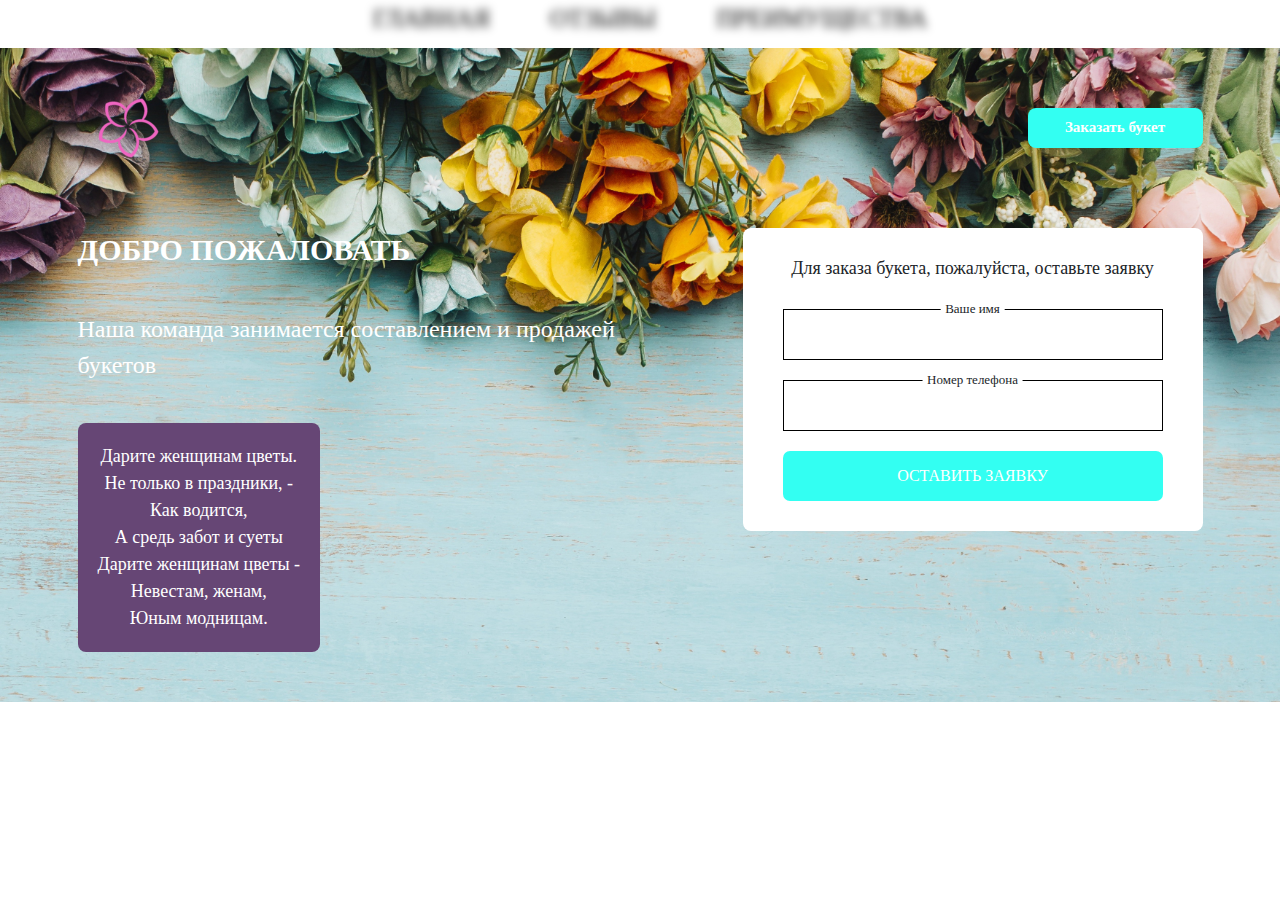
<file: index.html>
<!DOCTYPE html>
<html lang="ru">
  <head>
    <meta charset="utf-8">
    <meta name="viewport" content="width=device-width, initial-scale=1, shrink-to-fit=no">

    <title>Цветочный магазин</title>

    <!-- Bs -->
    <link rel="stylesheet" href="https://stackpath.bootstrapcdn.com/bootstrap/4.5.2/css/bootstrap.min.css" integrity="sha384-JcKb8q3iqJ61gNV9KGb8thSsNjpSL0n8PARn9HuZOnIxN0hoP+VmmDGMN5t9UJ0Z" crossorigin="anonymous">
    <link rel="stylesheet" href="css/bootstrap.css">
    <link rel="stylesheet" href="css/style.css">
</head>
<body>
<!-- нав -->
<ul>
  <li><a href="index.html">Главная</a></li>
  <li><a href="otziv.html">Отзывы</a></li>
  <li><a href="features.html">Преимущества</a></li>
</ul>

<main class="main">
  <div class="container">
    <div class="header">
      <div class="row align-items-center">
      <div class="col-xl-1 col-lg-2 col-md-2 col-xs-12">
      <div class="logo">
      <img src="img/logo2.png" alt="logo">
      </div>
      </div>
      <div class="col-xl-2 offset-xl-9 col-lg-3 offset-lg-7 col-md-3 offset-md-3 offset-xs-4 col-xs-4 offset-xs-4">
      <button class="phone-link popap-btn">Заказать букет</button>
      </div>
    </div>
  </div>

  <div class="main-content">
     <div class="row">
      <div class="col-xl-6 col-lg-6 col-md-12">
        <div class="main-title">
          <h1>Добро пожаловать</h1>
          <p class="main-subtitle">Наша команда занимается составлением и продажей букетов</p>
          <span>
               Дарите женщинам цветы.<br>
               Не только в праздники, -<br>
               Как водится,<br>
               А средь забот и суеты<br>
               Дарите женщинам цветы -<br>
               Невестам, женам,<br>
               Юным модницам.
            </span>
          </div>
        </div> 
        <div class="col-xl-5 offset-xl-1 col-lg-5 offset-lg-1  offset-md-2 col-md-8 offset-md-2 ">
          <div class="main-form">
            <h2 class="main-form-header">Для заказа букета, пожалуйста, оставьте заявку</h2>
            <form action="#">
              <label for="#">Ваше имя</label>
              <input class="main-form-input" type="text" name="" id="">
              <label for="#">Номер телефона</label>
              <input class="main-form-input" type="text" name="" id="">
              <button class="main-form-btn button" type="submit" data-toggle="modal" data-target="#jopa">Оставить заявку</button>
            </form>
          </div>
        </div>
      </div>
    </div>
  </div>
</main>

<div class="popap">
  <div class="popap-dialog">
    <div class="popap-content">
      <button class="popap-close">&times;</button> 
        <h4 class="popap-header">Форма для заявки</h4>
        <p>Мы вам перезвоним через 15 минут</p>
        <div class="main-form popap-form">
          <form action="#">
             <label for="#">Ваше имя</label>
              <input class="main-form-input" type="text" name="" id="">
              <label for="#">Номер</label>
              <textarea class="main-form-input" rows="7"></textarea>
              <button class="main-form-btn button" type="submit" data-toggle="modal"
              data-target="#nejopa">заказать</button>
          </form>
        </div>  
    </div>
  </div>
</div>

<div class="modal fade" id="jopa">
  <div class="modal-dialog modal-sm">
    <div class="modal-content">
      <div class="modal-header">
        <button type="button" class="close" data-dismiss="modal" aria-label="Close"><span aria-hidden="true">&times;</span></button>
        <h4 class="modal-title">Типо модальное окно</h4>
      </div>
      <div class="modal-body">
        <p>Типо я старался&hellip;</p>
      </div>
      <div class="modal-footer">
        <button type="button" class="btn btn-default" data-dismiss="modal">Close</button>
      </div>
    </div><!-- /.modal-content -->
  </div><!-- /.modal-dialog -->
</div><!-- /.modal -->

<div class="modal fade" id="nejopa">
  <div class="modal-dialog modal-sm">
    <div class="modal-content">
      <div class="modal-header">
        <button type="button" class="close" data-dismiss="modal" aria-label="Close"><span aria-hidden="true">&times;</span></button>
        <h4 class="modal-title">Успех</h4>
      </div>
      <div class="modal-body">
        <p>Мы скоро вам перезвоним&hellip;</p>
      </div>
      <div class="modal-footer">
        <button type="button" class="btn btn-default" data-dismiss="modal">ага</button>
      </div>
    </div><!-- /.modal-content -->
  </div><!-- /.modal-dialog -->
</div><!-- /.modal -->

<!-- jq -->
<script src="https://code.jquery.com/jquery-3.5.1.min.js"
  integrity="sha256-9/aliU8dGd2tb6OSsuzixeV4y/faTqgFtohetphbbj0="
  crossorigin="anonymous">
</script>
<!-- js  файлы -->
<script src="https://stackpath.bootstrapcdn.com/bootstrap/4.5.2/js/bootstrap.min.js" integrity="sha384-B4gt1jrGC7Jh4AgTPSdUtOBvfO8shuf57BaghqFfPlYxofvL8/KUEfYiJOMMV+rV" crossorigin="anonymous">
</script>
<!-- govno -->
<script>
  $(document).ready(function(){
  $('.popap-btn').click(function(event) {
    event.preventDefault();
  $('.popap').fadeIn('fast', function() {
        });
    });
  $('.popap-close').click(function(event) {
   event.preventDefault();

  $('.popap').fadeOut('fast', function() { 
        });
    });
  



  $('.features-slider').slick({
 infinite: true,
  slidesToShow: 3,
  slidesToScroll: 1,
  responsive: [
      {
        breakpoint: 1100,
        settings: {
          slidesToShow: 2,
          prevArrow: ' <button class="prev arrow"> </button> ',
          nextArrow: ' <button class="next arrow"> </button> ',
          slidesToScroll: 1
        }
      },
      {
        breakpoint: 767,
        settings: {
          slidesToShow: 1,
          slidesToScroll: 1,
          prevArrow: ' <button class="prev arrow"> </button> ',
          nextArrow: ' <button class="next arrow"> </button> '
        }
      }
    ]
  });
});
</script>

</body>

</html>
</file>
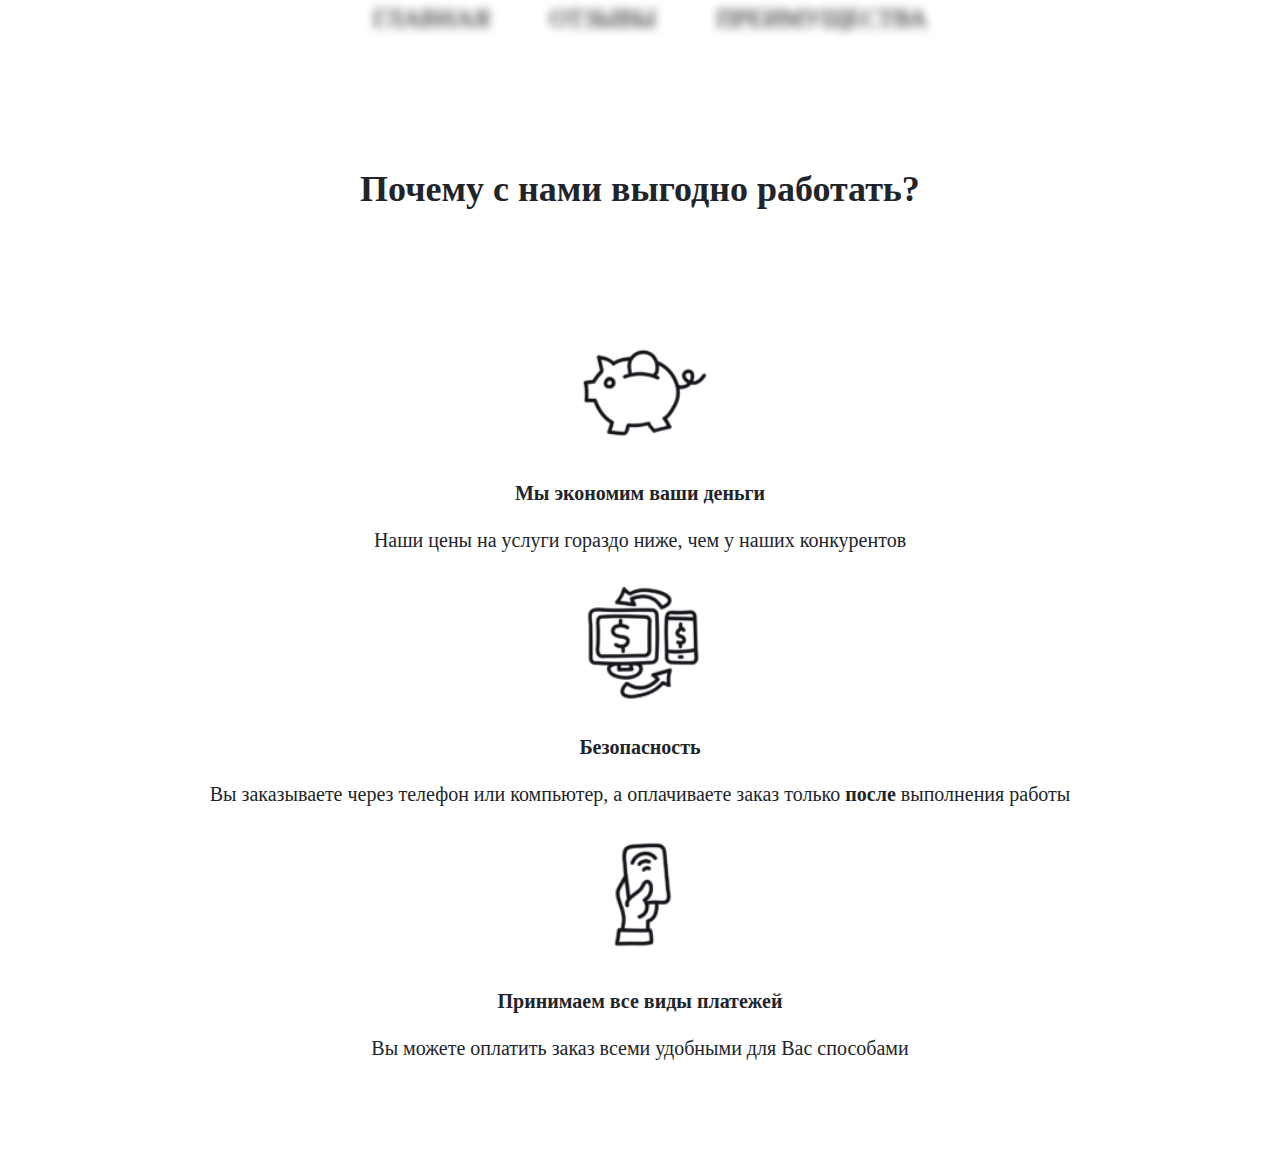
<file: features.html>
<!DOCTYPE html>
<html lang="en">
<head>
	<meta charset="UTF-8">
	<meta name="viewport" content="width=device-width, initial-scale=1.0">
	
  <title>Преимущества</title>
  
  <link rel="stylesheet" href="https://stackpath.bootstrapcdn.com/bootstrap/4.5.2/css/bootstrap.min.css" integrity="sha384-JcKb8q3iqJ61gNV9KGb8thSsNjpSL0n8PARn9HuZOnIxN0hoP+VmmDGMN5t9UJ0Z" crossorigin="anonymous">
  <link rel="stylesheet" href="css/bootstrap.css">
  <link rel="stylesheet" href="css/style.css">
</head>
<body>

<ul>
  <li><a href="index.html">Главная</a></li>
  <li><a href="otziv.html">Отзывы</a></li>
  <li><a href="features.html">Преимущества</a></li>
</ul>

<section class="features">
  <div class="container">
    <h2 class="section-header">
      Почему с нами выгодно работать?
    </h2>
  <div class="features-slider">
    <div class="features-block">
      <div class="features-img">
        <picture>
          <source srcset="img/Features/деньги.png" type="image/">
          <img src="img/Features/деньги.png" alt="Платите по факту">
          </picture>
          <h3>Мы экономим ваши деньги</h3>
          <p>Наши цены на услуги гораздо ниже, чем у наших конкурентов</p>
      </div>
    </div>

  <div class="features-block">
    <div class="features-img">
      <picture>
        <source type="image/">
        <img src="img/Features/Безопасность.png" alt="Точно в срок">
      </picture>
      <h3>Безопасность</h3>
      <p>Вы заказываете через телефон или компьютер, а оплачиваете заказ только <strong>после</strong> выполнения работы</p>
    </div>
  </div>

  <div class="features-block">
    <div class="features-img">
      <picture>
      <source type="image/">
      <img src="img/Features/оплата.png" alt="Заключаем договор">
      </picture>
        <h3>Принимаем все виды платежей</h3>
        <p>Вы можете оплатить заказ всеми удобными для Вас способами</p>
    </div>
  </div>
  </div>
  </div>
</section>

</body>
</html>
</file>
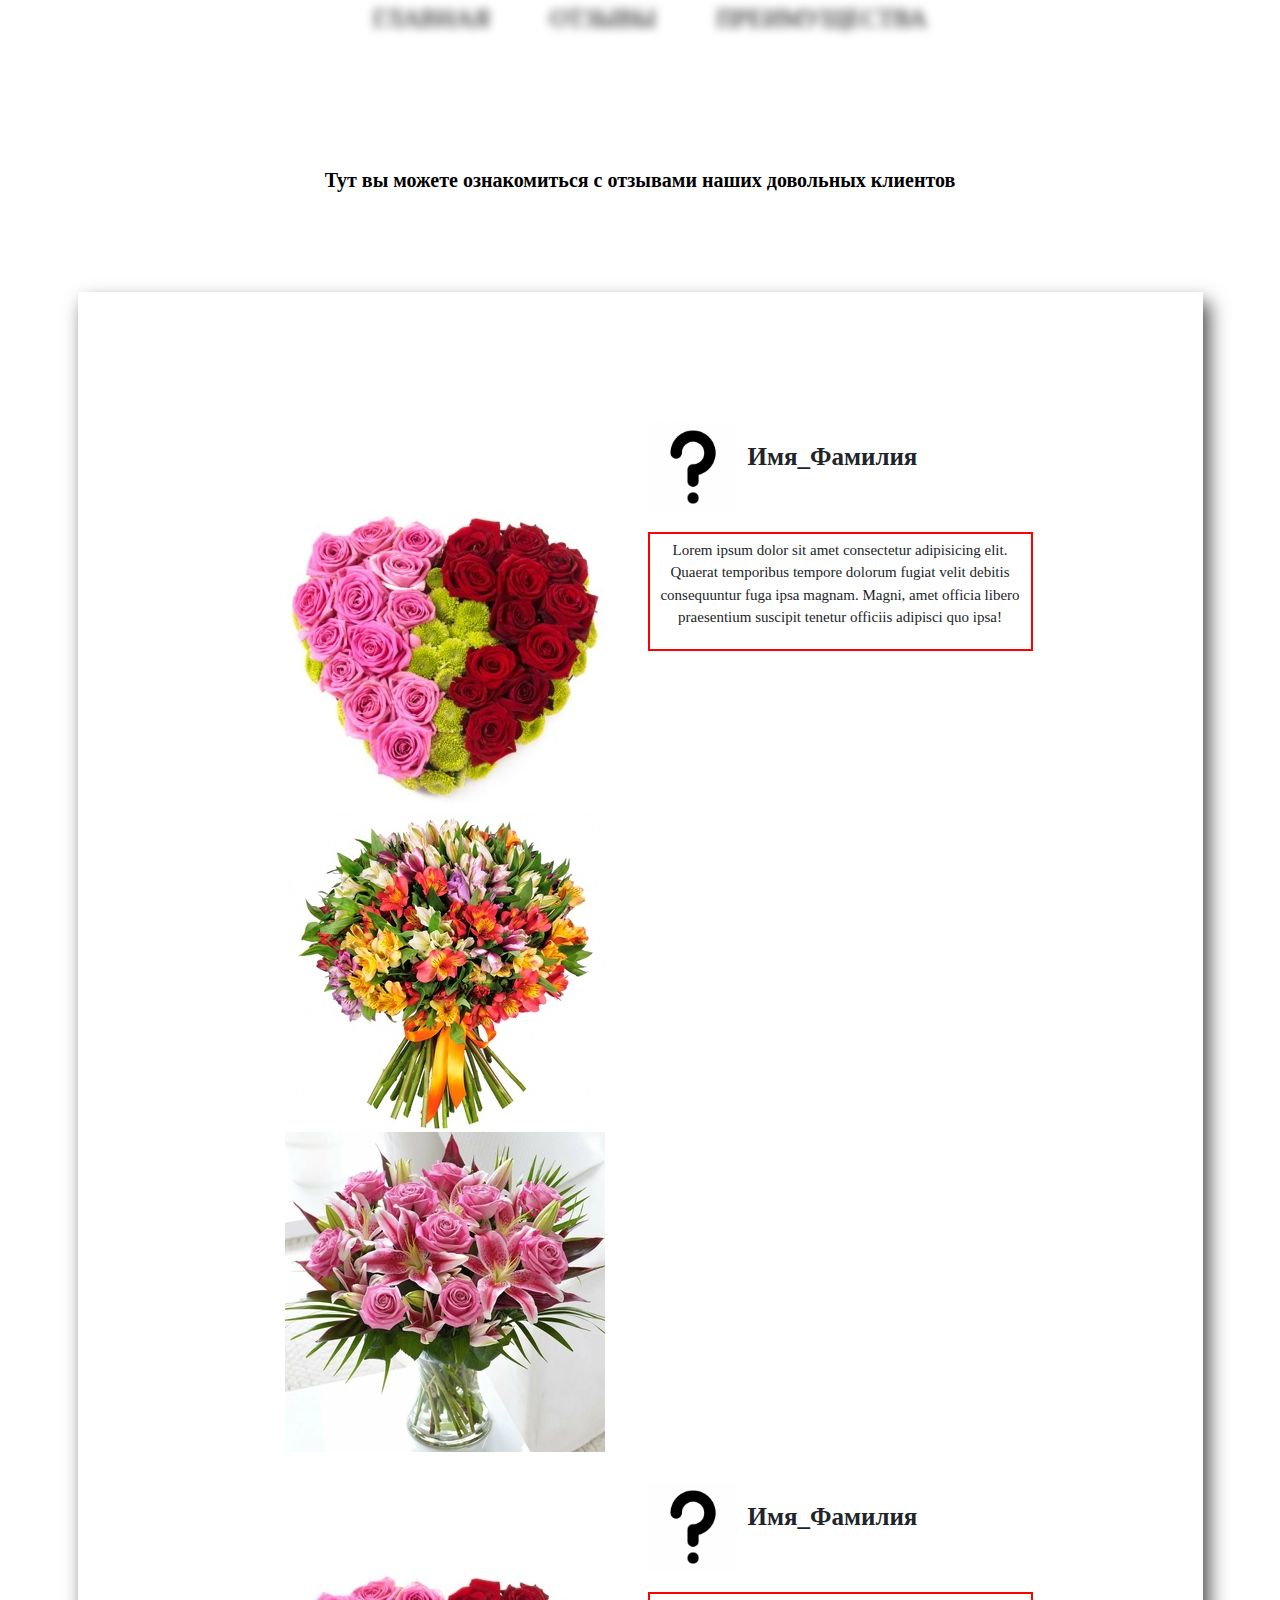
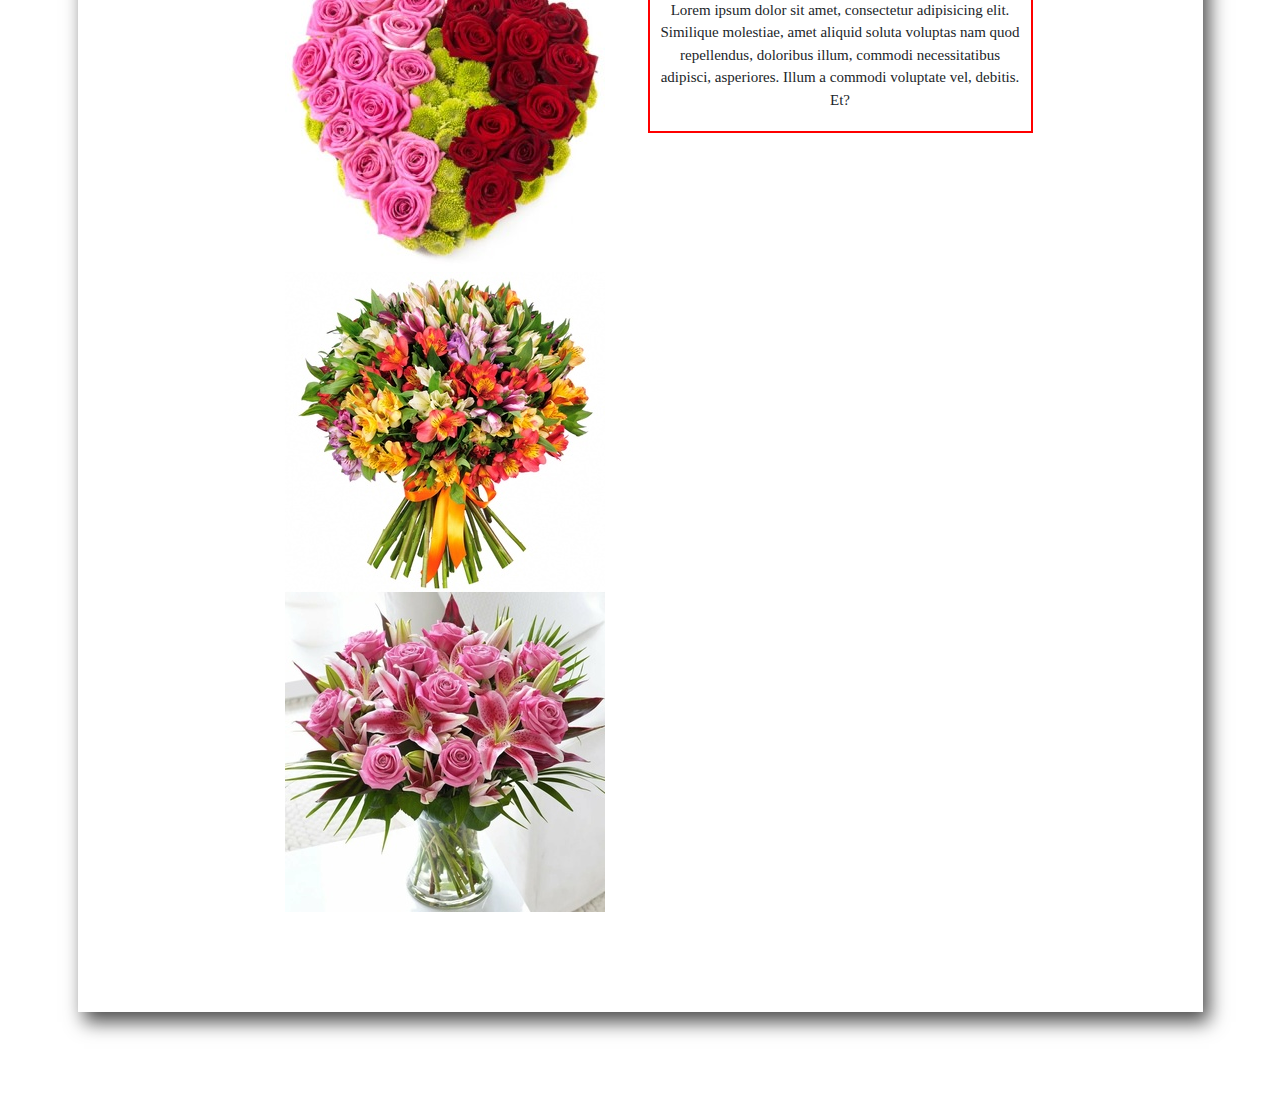
<file: otziv.html>
<!DOCTYPE html>
<html lang="en">
<head>
  <meta charset="UTF-8">
  <meta name="viewport" content="width=device-width, initial-scale=1.0">

  <title>Отзывы</title>

  <link rel="stylesheet" href="https://stackpath.bootstrapcdn.com/bootstrap/4.5.2/css/bootstrap.min.css" integrity="sha384-JcKb8q3iqJ61gNV9KGb8thSsNjpSL0n8PARn9HuZOnIxN0hoP+VmmDGMN5t9UJ0Z" crossorigin="anonymous">
  <link rel="stylesheet" href="css/bootstrap.css">
  <link rel="stylesheet" href="css/style.css">
</head>

<body>
<!-- нав -->
  <ul>
    <li><a href="index.html">Главная</a></li>
    <li><a href="otziv.html">Отзывы</a></li>
    <li><a href="features.html">Преимущества</a></li>
  </ul>

<section class="feedback">
  <div class="container">
    <div class="section-header">
      <h2 style="color: black">Тут вы можете ознакомиться с отзывами наших довольных клиентов</h2>
  </div>
  <div class="feedback-slider">
    <div class="feedback-slider_item">
      <div class="row">
        <div class="col-md-6">
          <!-- Увидел, как красивую подложку под отзывы -->
          <div class="fotorama" data-nav="thumbs">
              <img src="img/feedback/photo/12.jpg" alt="">
              <img src="img/feedback/photo/15.jpg" alt="">
              <img src="img/feedback/photo/16.jpg" alt="">
          </div>
        </div>

  <div class="col-md-6">
    <div class="media">
      <div class="media-left">
        <img class="media-object" src="img/feedback/avatar.png" alt="Кто-то">
      </div>
  <div class="media-body">
    <h4 class="media-heading">Имя_Фамилия</h4>
  </div>
  </div>

  <div class="feedback-text">
    <p>Lorem ipsum dolor sit amet consectetur adipisicing elit. Quaerat temporibus tempore dolorum fugiat velit debitis consequuntur fuga ipsa magnam. Magni, amet officia libero praesentium suscipit tenetur officiis adipisci quo ipsa!</p>
  </div>
  </div>
  </div>
  </div>

  <div class="feedback-slider_item">
    <div class="row">
      <div class="col-md-6">
        <div class="fotorama" data-nav="thumbs">
          <img src="img/feedback/photo/12.jpg" alt="">
          <img src="img/feedback/photo/15.jpg" alt="">
          <img src="img/feedback/photo/16.jpg" alt="">
        </div>
      </div>
  <div class="col-md-6">
    <div class="media">
      <div class="media-left">
        <img class="media-object" src="img/feedback/avatar.png" alt="Кто-то">
      </div>
  <div class="media-body">
    <h4 class="media-heading">Имя_Фамилия</h4>
  </div>
  </div>

  <div class="feedback-text">
    <p>Lorem ipsum dolor sit amet, consectetur adipisicing elit. Similique molestiae, amet aliquid soluta voluptas nam quod repellendus, doloribus illum, commodi necessitatibus adipisci, asperiores. Illum a commodi voluptate vel, debitis. Et?</p>
  </div>
  </div>
  </div>
  </div>
  </div>
  </div>
  </div>
  </div>
  </div>
  
</section>

</body>
</html>
</file>
<file: css/style.css>
html {
  font-size: 10px;
}
body{
  background-color: ;
}
.container,
.section {
  font-family: 'Tahoma', serif;
}
.button,
.phone-link {
  font-size: 1.5rem;
}
button:focus,
input:focus,
textarea:focus {
  outline: none;
}
.logo img {
  display: inline-block;
  height: 100px;
  width: 100px;
}
.button {
  background-color: #33FFF2;
  color: #ffffff;
  padding: 1rem 3rem;
  border-radius: 7px;
  text-transform: uppercase;
  border: none;
  width: 100%;
  -webkit-transition: all 0.2s;
  transition: all 0.2s;
}
.button:hover {
  cursor: pointer;
  background-color: #a16799;
}
.button phone-link {
  display: block;
}
.phone-link {
  display: inline-block;
  text-align: center;
  background-color: #33FFF2;
  color: #ffffff;
  font-weight: 900;
  padding: 0rem 0rem;
  border-radius: 8px;
  border: none;
  height: 4rem;
  width: 100%;
  -webkit-transition: all 0.2s;
  transition: all 0.2s;
}
.phone-link:hover {
  cursor: pointer;
  background-color: #a16799;
}
section {
  padding: 10rem 0;
}
.section-header {
  text-align: center;
  margin: 2rem 0 10rem;
  font-weight: 600;
  font-size: 3.6rem;
}
.main {
  padding: 3rem 0 5rem;
  background: #ffffff url(../img/flowers.jpg) center center no-repeat;
  background-size: cover;
}
.main-title {
  margin-top: 5rem;
}
.main-title h1 {
  margin-top: 0rem;
  margin-bottom: 4rem;
  text-transform: uppercase;
  font-size: 3rem;
  font-weight: 600;
  line-height: 1.45;
  color: #ffffff;
}
.main-subtitle {
  margin-bottom: 4rem;
  color: #ffffff;
  font-size: 2.4rem;
}
.main span {
  display: inline-block;
  padding: 2rem 2rem;
  border-radius: 8px;
  font-size: 1.8rem;
  color: #ffffff;
  background-color: #664675;
  text-align: center;
}
.main-form {
  margin-top: 5rem;
  border-radius: 8px;
  padding: 3rem 4rem;
  background-color: #ffffff;
  text-align: center;
}
.main-form-header {
  font-size: 1.8rem;
  padding-bottom: 1rem;
}
.main-form-header strong {
  font-size: 2rem;
}
.main-form-input {
  display: block;
  margin: 2rem 0;
  width: 100%;
  border: 1px solid black;
  padding: 1.7rem;
}
.main-form label {
  position: absolute;
  -webkit-transform: translateX(-50%) translateY(-50%);
          transform: translateX(-50%) translateY(-50%);
  padding: 0.5rem;
  font-size: 1.3rem;
  background-color: #ffffff;
}
.main-form-btn {
  display: block;
  height: 5rem;
  width: 100%;
  font-size: 1.6rem;
}
.main-form small {
  display: block;
  margin-top: 1.5rem;
  font-size: 1rem;
}
.header {
  text-align: center;
  height: 10rem;
}
.wrap {
  width: 100%;
  height: 7rem;
}
@media (max-width: 991px) {
  .main {
    background-position: top right;
  }
  .main-title {
    padding-bottom: 3px;
    text-align: center;
  }
}
@media (max-width: 767px) {
  .header {
    text-align: center;
  }
}
.features-block {
  text-align: center;
}
.features-block h3 {
  font-size: 2rem;
  font-weight: 700;
  margin: 2rem;
}
.features-block p {
  display: inline-block;
  width: 80%;
  font-size: 2rem;
}
.features-img img {
  display: block;
  margin: 0 auto;
  width: 150px;
  height: 150px;
}
.slick-active {
  outline: none;
}
.arrow {
  top: 100%;
  -webkit-transform: translateY(-370%);
          transform: translateY(-370%);
  position: absolute;
  z-index: 90;
  width: 5rem;
  height: 5rem;
  border: none;
}
.prev {
  background: url(../img/Features/) center no-repeat;
  left: 0%;
  background-size: 100%;
}
.next {
  right: 0%;
  background: url(../img/Features/) center no-repeat;
  background-size: 100%;
}
.popap {
  display: none;
  position: fixed;
  left: 0;
  top: 0;
  bottom: 0;
  right: 0;
  width: 100%;
  height: 100%;
  z-index: 9;
  background-color: rgba(0, 0, 0, 0.8);
}
.popap-content {
  position: fixed;
  left: 50%;
  -webkit-transform: translateX(-50%);
          transform: translateX(-50%);
  padding: 1rem 1rem;
  top: 10%;
  background-color: #ffffff;
}
.popap-form {
  margin-top: 2rem;
  padding: 0;
}
.popap-close {
  position: absolute;
  top: -1.7rem;
  right: -10px;
  width: 1px;
  text-align: center;
  border: none;
  background-color: transparent;
  font-size: 2.5rem;
  -webkit-columns: #ffffff;
          columns: #ffffff;
}
.popap-header {
  font-weight: 600;
}
.popap-content {
  text-align: center;
}
.feedback {
  background: url(../img/) center center no-repeat;
  background-size: cover;
  text-align: center;
}
.feedback h2 {
  font-weight: 900;
  font-size: 2rem;
  color: #ffffff;
}
.feedback-text {
  position: relative;
  margin-top: 2rem;
  margin-right: 2rem;
  padding: 1rem;
  border: 2px solid red;
}

}
.feedback-prev-btn {
  left: 0rem;
}
.feedback-next-btn {
  right: 0rem ;
}
.feedback-slider {
  padding: 10rem 15rem;
  background-color: #ffffff;
  -webkit-box-shadow: 6px 10px 18px 0px rgba(0, 0, 0, 0.7);
          box-shadow: 6px 10px 18px 0px rgba(0, 0, 0, 0.7);
}
.feedback-slider p {
  margin-top: -0.5rem;
  font-size: 1.5rem;
}
.feedback-slider-btn {
  position: absolute;
  top: 50%;
  -webkit-transform: translateY(-50%);
          transform: translateY(-50%);
  width: 4rem;
  height: 5rem;
  border: none;
  background-color: #ffffff;
}
.feedback-slider-btn img {
  width: 100%;
}
.media-object {
  margin-top: 3rem;
  width: 90px;
  height: 90px;
}
.media-heading {
  text-align: left;
  margin-left: 1rem;
  margin-top: 5rem;
  font-size: 2.5rem;
  font-weight: 600;
}
.fotorama {
  margin-left: 3rem;
  text-align: center;
  margin-top: 10rem;
}

ul {
    display: flex;
    justify-content: center;
    align-items: center;
}

li {
    display: block;
    padding: 0 20px;
    color: #fff;
    font-size: 25px;
    font-family: sans-serif;
    text-transform: uppercase;
    transition: .5s;
}

li a {
    text-decoration: none;
    color: #000000;
    transition: .5s;
    padding: 10px;
    font-family: "Tahoma"
}

ul:hover li a {
    filter: blur(5px);
}

ul:hover li a:hover {
    font-size: 30px;
    filter: blur(0px);
    background-color: #33FFF2;
}
</file>
